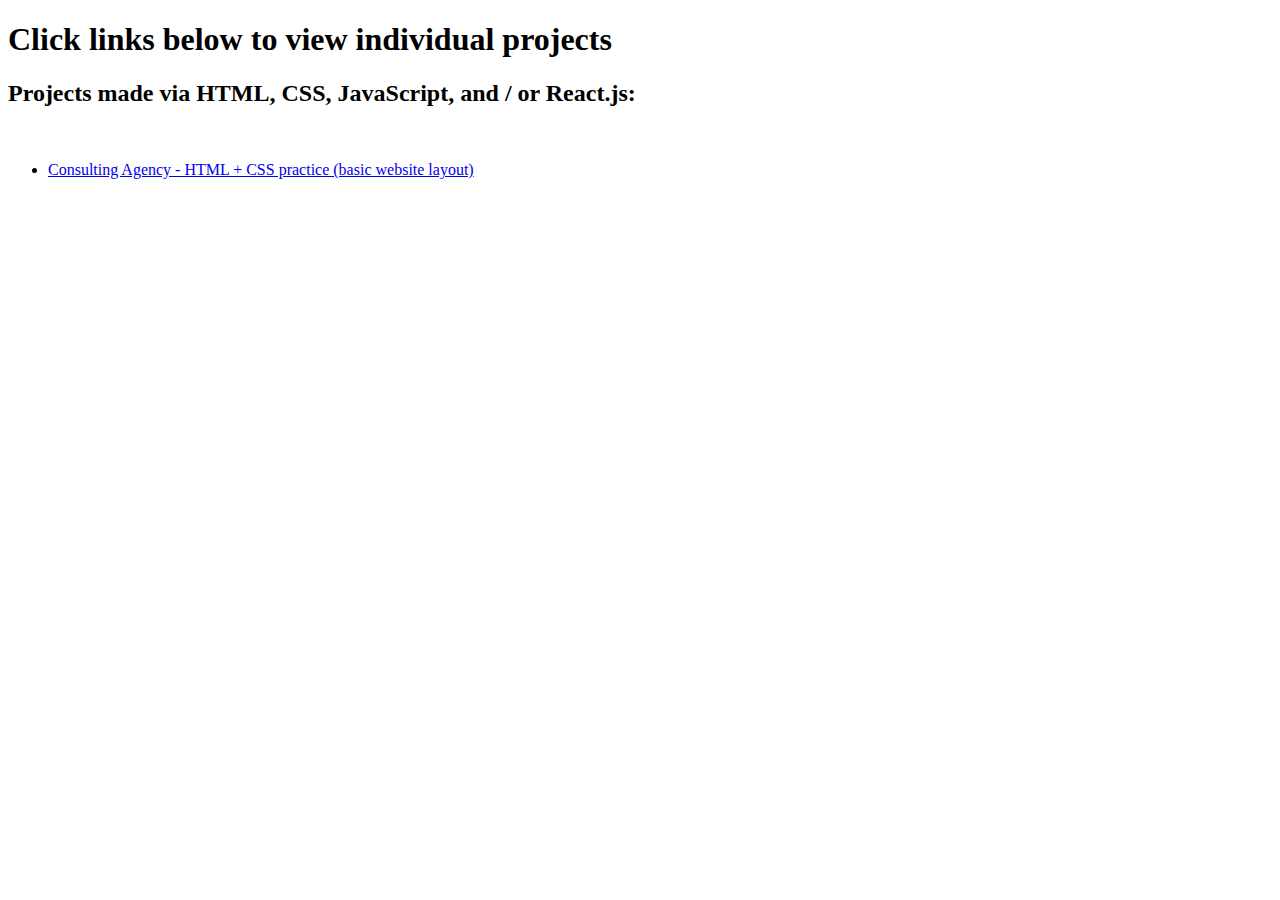
<file: index.html>
<!DOCTYPE html>
<html lang="en">
<head>
    <meta charset="UTF-8">
    <meta http-equiv="X-UA-Compatible" content="IE=edge">
    <meta name="viewport" content="width=device-width, initial-scale=1.0">
    <title>Practice Projects</title>
</head>
<body>
    <h1>Click links below to view individual projects</h1>
    <h2>Projects made via HTML, CSS, JavaScript, and / or React.js:</h2>
    <br>
    <ul>
        <li><a href="./html-css-agency-proj/index.html" target="_blank">Consulting Agency - HTML + CSS practice (basic website layout)</a></li>
    </ul>
</body>
</html>
</file>
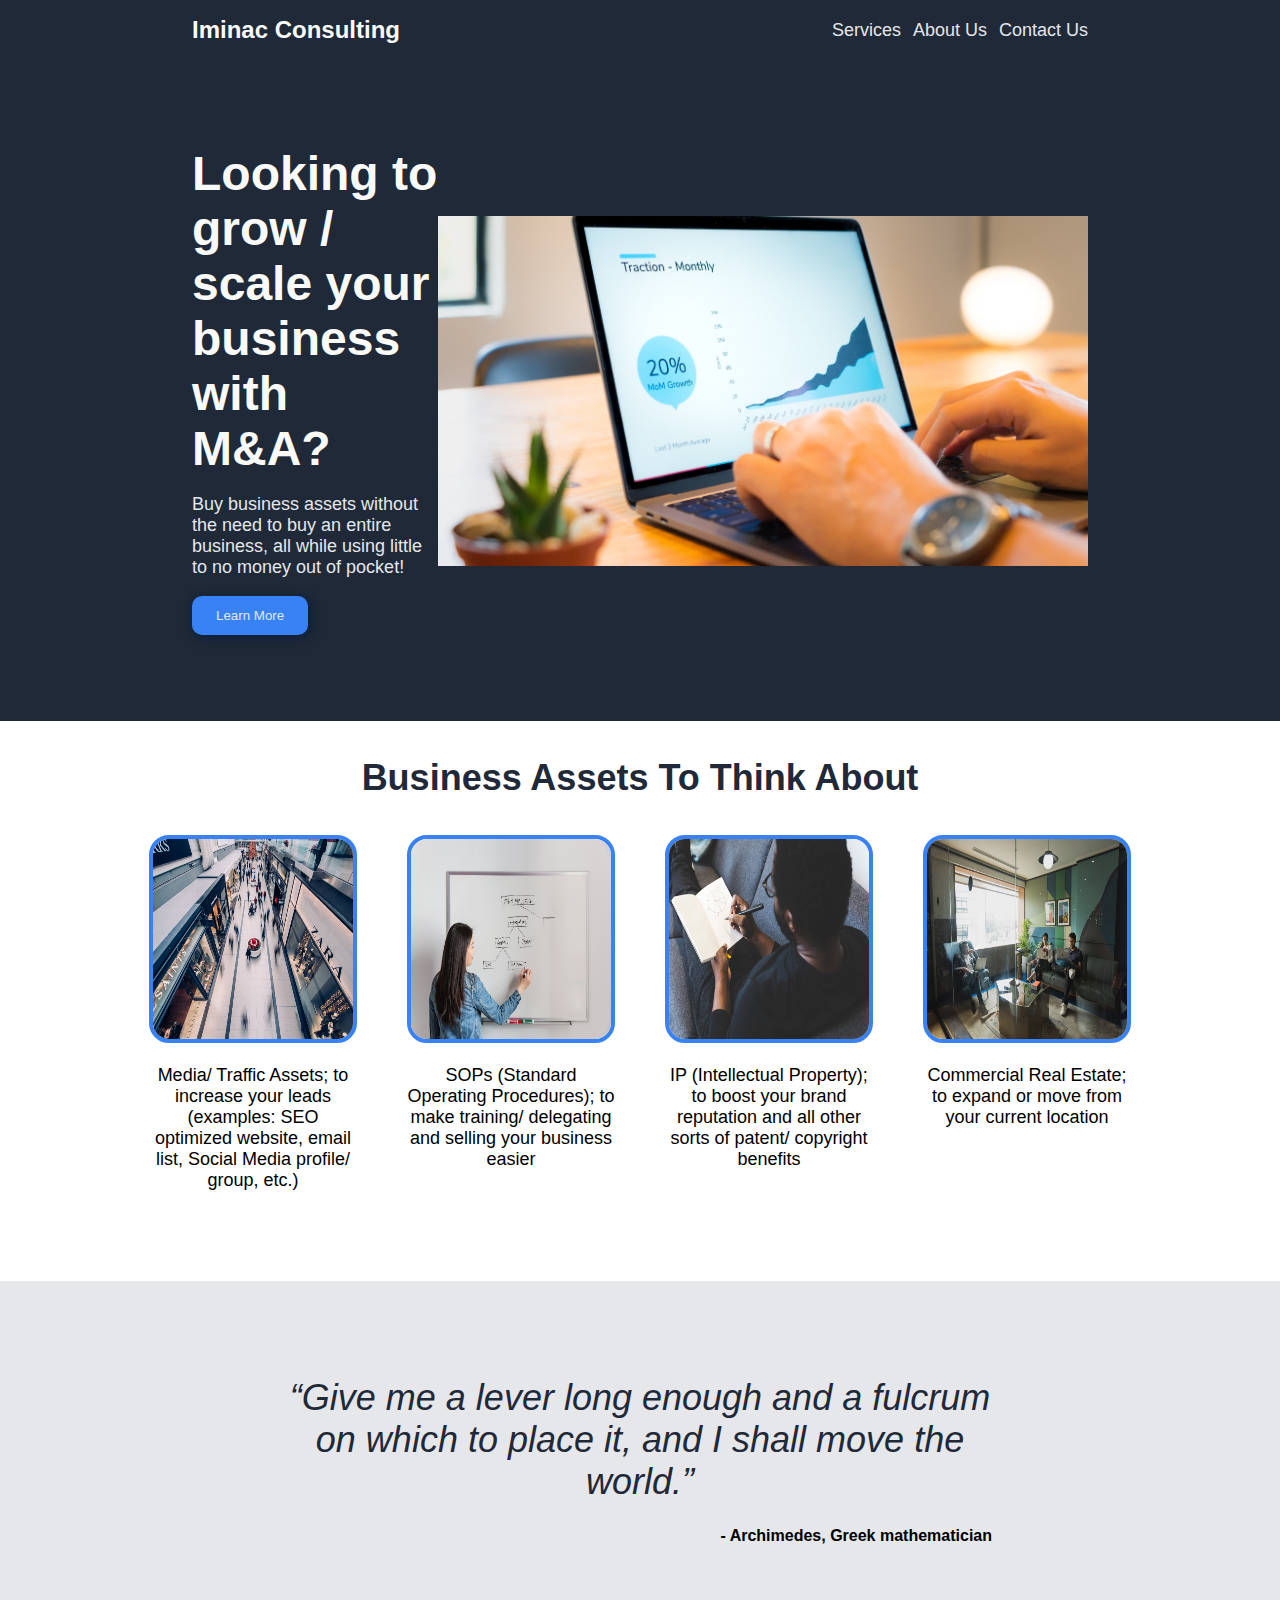
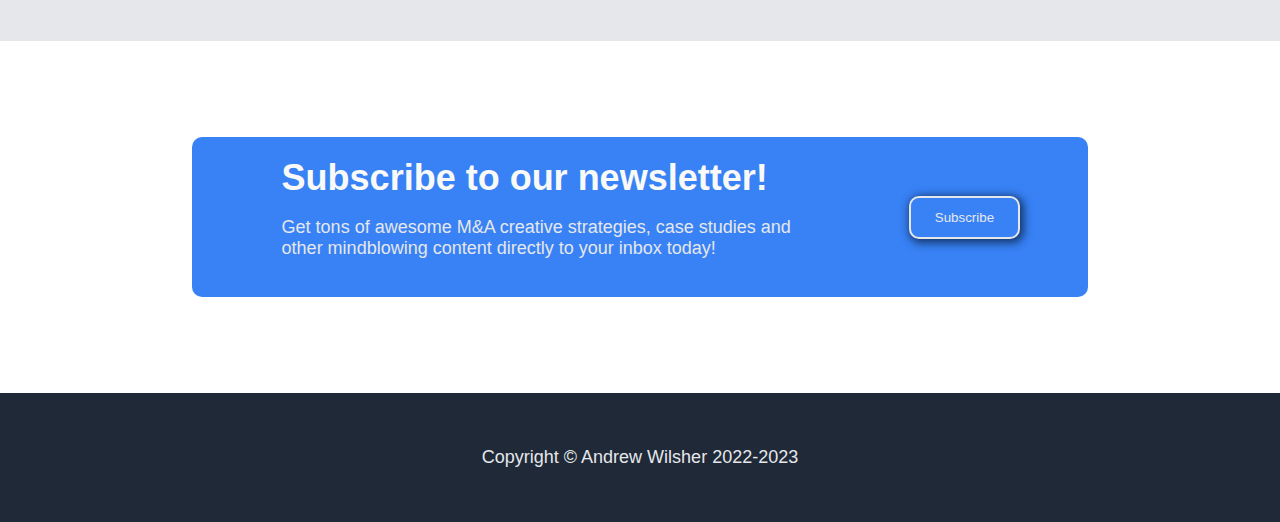
<file: html-css-agency-proj/index.html>
<!DOCTYPE html>
<html lang="en">
<head>
    <meta charset="UTF-8">
    <meta http-equiv="X-UA-Compatible" content="IE=edge">
    <meta name="viewport" content="width=device-width, initial-scale=1.0">
    <title>Welcome</title>
    <link rel="stylesheet" href="./css/style.css">
</head>
<body>
    <div class="header">
        <div class="header-container">
            <div class="nav-container">
                <h1 class="logo">
                    Iminac Consulting
                </h1>
                <div class="nav">
                    <ul>
                        <li><a href="#">Services</a></li>
                        <li><a href="#">About Us</a></li>
                        <li><a href="#">Contact Us</a></li>
                    </ul>
                </div>
            </div>
            <div class="hero">
                <div class="left">
                    <p class="hero-title">Looking to grow / scale your business with M&A?</p>
                    <p class="hero-para">Buy business assets without the need to buy an entire business, all while using little to no money out of pocket!</p>
                    <button>Learn More</button>
                </div>
                <div class="right">
                    <img class="hero-image" src="./img/growth.jpg" alt="Image of a computer dashboard displaying twenty percent month over month growth">
                </div>
            </div>
        </div>
    </div>
    <div class="prod-examples">
        <div class="pe-title"><p>Business Assets To Think About</p></div>
        <div class="cards">
            <div class="card">
                <img src="./img/traffic.jpg" alt="Mall full of busy people">
                <p>Media/ Traffic Assets; to increase your leads (examples: SEO optimized website, email list, Social Media profile/ group, etc.)</p>
            </div>
            <div class="card">
                <img src="./img/sop.jpg" alt="White board presentation to represent the structure of an S.O.P. (Standard Operating Procedure)">
                <p>SOPs (Standard Operating Procedures); to make training/ delegating and selling your business easier</p>
            </div>
            <div class="card">
                <img src="./img/ip.jpg" alt="Man writing in journal to represent a form of Intellectual Property">
                <p>IP (Intellectual Property); to boost your brand reputation and all other sorts of patent/ copyright benefits</p>
            </div>
            <div class="card">
                <img src="./img/office.jpg" alt="People in an office to represent expanding or moving into a new location">
                <p>Commercial Real Estate; to expand or move from your current location</p>
            </div>
        </div>
    </div>
    <div class="quote-container">
        <ul class="quote-list">
            <li class="quote"><q>Give me a lever long enough and a fulcrum on which to place it, and I shall move the world.</q></li>
            <li class="author">- Archimedes, Greek mathematician</li>
        </ul>
    </div>
    <div class="newsletter-container">
        <div class="newsletter">
            <div class="nl-text">
                <p class="nl-header">Subscribe to our newsletter!</p>
                <p class="nl-para">Get tons of awesome M&A creative strategies, case studies and other mindblowing content directly to your inbox today!</p>
            </div>
            <div class="sub">
                <button>Subscribe</button>
            </div>
        </div>
    </div>
    <footer>
        <p>Copyright &copy; Andrew Wilsher 2022-2023</p> 
    </footer>
</body>
</html>
</file>
<file: html-css-agency-proj/css/style.css>
/* GENERAL */
body {
    display: flex;
    flex-direction: column;
    padding: 0;
    margin: 0;
    font-family: 'Roboto', sans-serif;
}

img {
    width: 100px;
    height: 100px;
}

ul {
    margin: 0;
    padding: 0;
    list-style: none;
    display: flex;
    gap: 12px;
}

a {
    text-decoration: none;
}

a:hover {
    cursor: not-allowed;
}

.header, footer {
    background-color: #1F2937;
    color: #F9FAF8;
}

a, .hero-para, .nl-para, button, footer {
    color: #E5E7EB;
}

a, p {
    font-size: 18px;
}

button {
    padding: 12px 24px;
    border-radius: 10px;
    box-shadow: 2px 2px 8px 2px rgba(9,29,61,0.75);
}

button:hover {
    cursor: not-allowed;
}

button:active {
    box-shadow: 2px 2px 8px 2px rgba(9,29,61,0.75) inset;
}

/* HEADER SECTION*/
.header {
    display: flex;
    flex-direction: column;
}

.header-container {
    width: 70%;
    margin: auto;
}
    /* Nav Section */
.nav-container {
    display: flex;
    justify-content: space-between;
    align-items: center;
}

.logo {
    font-size: 24px;
    color: #F9FAF8;
}

    /* Hero Section */
.hero {
    display: flex;
    justify-content: space-between;
    padding: 86px 0 86px 0;
}

.hero-title {
    font-size: 48px;
    font-weight: 800;
    color: #F9FAF8;
    margin: 0;
}

.left {
    display: flex;
    flex-wrap: wrap;
    align-content: center;
    flex: 1;
}

.left button {
    background-color: #3882F6;
    border: none;
}

.right {
    display: flex;
    flex: 1;
    justify-content: center;
    align-items: center;
}

.hero-image {
    width: 650px;
    height: 350px;
    object-fit: cover;
    object-position: 30% 70%;
}


/* PROD EXAMPLES SECTION */
.prod-examples {
    margin: auto;
    text-align: center;
}

.pe-title p {
    font-size: 36px;
    font-weight: 800;
    color: #1F2937;
}

.cards {
    display: flex;
    justify-content: center;
    margin-bottom: 72px;
    gap: 48px;
}

.card {
    width: 210px;
}

.card img {
    width: 200px;
    height: 200px;
    border: 4px solid #3882F6;
    border-radius: 20px;
}

/* QUOTE SECTION */

.quote-container {
    background-color: #E5E7EB;
    display: flex;
    justify-content: center;
    align-items: center;
    flex-wrap: wrap;
}

.quote-list {
    display: block;
    width: 55%;
    padding: 96px;
    /* margin: auto; */
}

.quote {
    font-size: 36px;
    font-style: italic;
    font-weight: 300;
    text-align: center;
    padding-bottom: 24px;
    color: #1F2937;
}

.author {
    font-weight: 700;
    text-align: end;
}


/* NEWSLETTER SECTION */

.newsletter-container {
    display: flex;
    justify-content: center;
}

.newsletter {
    background-color: #3882F6;
    margin: 96px;
    display: flex;
    align-items: center;
    padding: 20px 0;
    border-radius: 10px;
    width: 70%;
}

.nl-text {
    margin-left: 10%;
    flex: 3;
}

.nl-header {
    color: #F9FAF8;
    font-weight: 700;
    font-size: 36px;
    margin: 0;
}

.nl-para {
    color: #E5E7EB;
}

.sub {
    flex: 1;
    margin-left: 10%;
}

.sub button {
    border: 2px solid #E5E7EB;
    background-color: #3882F6;
    color: #E5E7EB;
}

/* FOOTER */

footer {
    text-align: center;
    padding: 36px;
}
</file>
